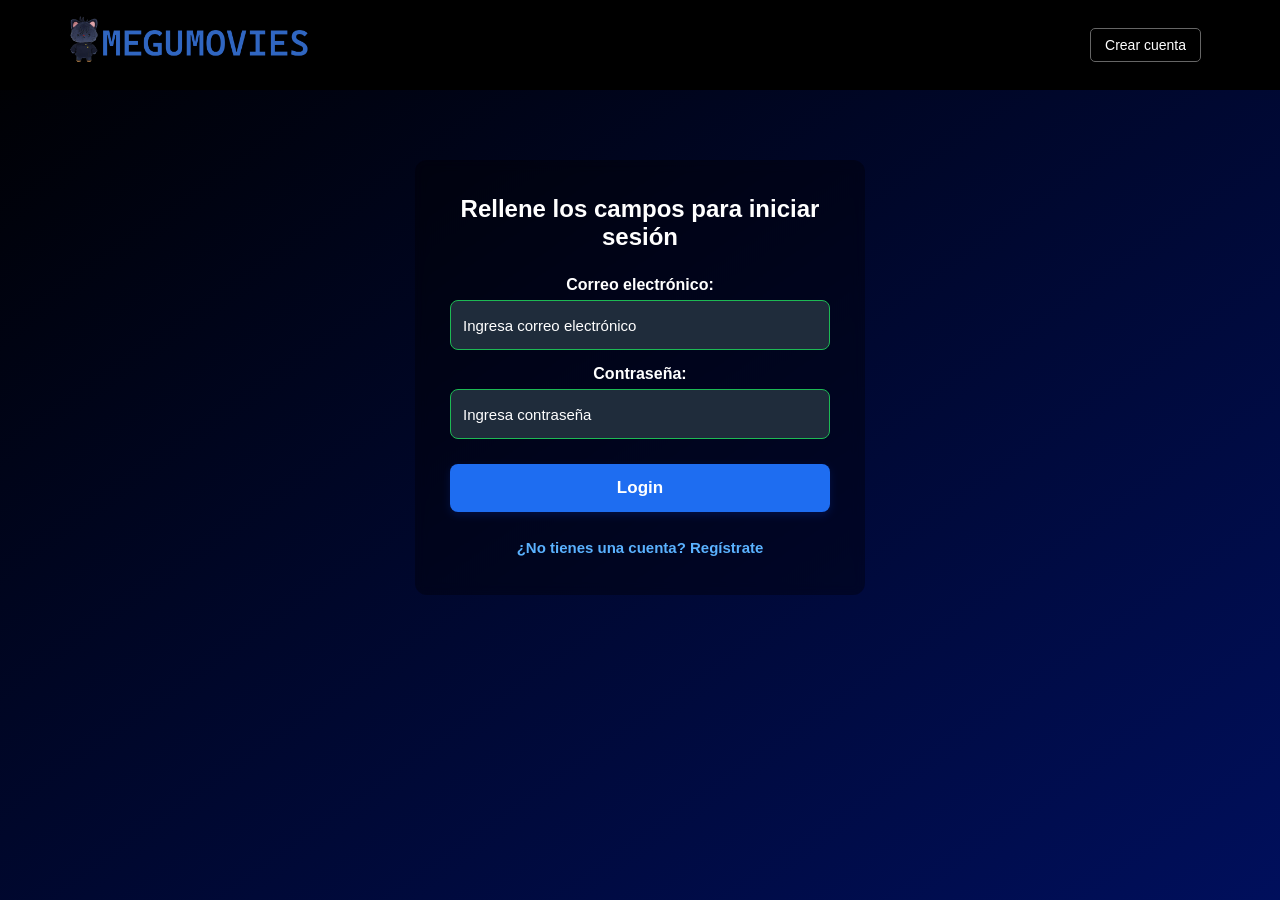
<file: index.html>
<!DOCTYPE html>
<html lang="en">
<head>
    <meta charset="UTF-8">
    <meta name="viewport" content="width=device-width, initial-scale=1.0">
    <link rel="stylesheet" href="styles.css">
    <title>Inicio de sesion</title>
</head>
<body>

<header class="header">
    <nav class="nav">
        <div class="left-cont">
            <img src="assets/img/meowgumi.png" class="logo" alt="Megumovies">
        </div>
        <div>
            <a href="registro.html">Crear cuenta</a>
        </div>
    </nav>
</header>

<div class="contenedorIDX">

    <h4>Rellene los campos para iniciar sesión</h4>

    <form id="loginForm">

        <label class="label">Correo electrónico:</label>
        <input type="text" placeholder="Ingresa correo electrónico" class="correo" required>

        <label class="label">Contraseña:</label>
        <input type="password" placeholder="Ingresa contraseña" class="password" required>

        <button type="submit" class="login-btn">Login</button>

    </form>

    <p class="login-link">
        <a href="registro.html">¿No tienes una cuenta? Regístrate</a>
    </p>

</div>

<script src="config.js"></script>
<script src="scripts.js"></script>

</body>
</html>
</file>
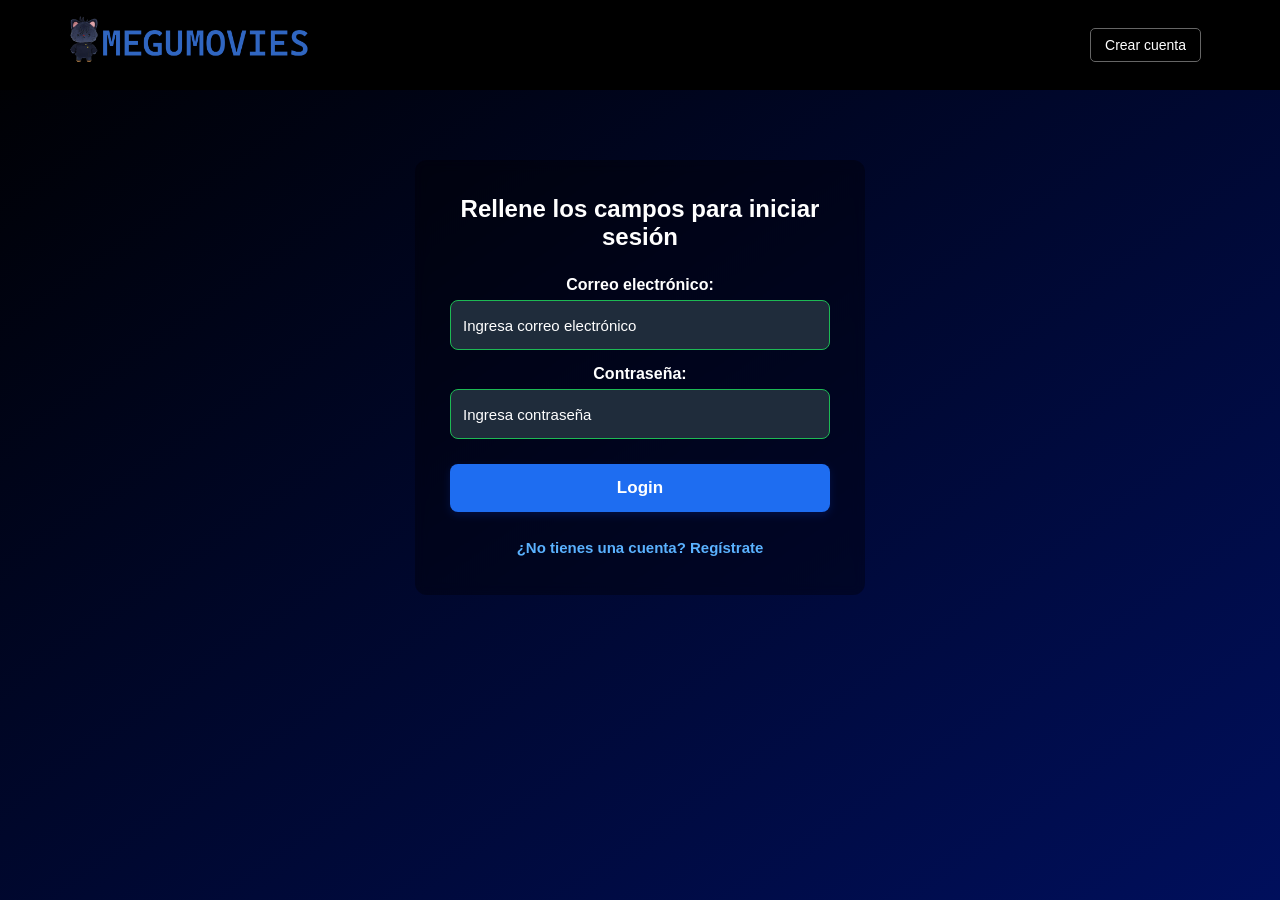
<file: favoritos.html>
<!DOCTYPE html>
<html lang="es">
<head>
  <meta charset="UTF-8">
  <meta name="viewport" content="width=device-width, initial-scale=1.0">
  <title>Megumovies</title>
  <link rel="stylesheet" href="styles.css">
</head>

<body>
  <header class="header">
<nav class="nav">
  <div class="left-cont">
    <img src="assets/img/meowgumi.png" class="logo" alt="Megumovies">
  </div>
  
  <ul class="main-nav">
    <li class="nav-item active"><a href="paginaprincipal.html">Inicio</a></li>
    <li class="nav-item"><a href="series.html">Series</a></li>
    <li class="nav-item"><a href="favoritos.html">Mi Lista</a></li>
    
  </ul>

    <div class="right-cont">
    <div class="search-container">
        <input type="text" id="buscador" placeholder="Buscar">
        <button id="btn-buscar">🔍</button>
    </div>
    <button class="logout-btn">Cerrar sesión</button>

</div>  
</nav>
  </header>
  <main id="contenedor-principal">
    <h2 class="titulo-seccion">Mi lista de favoritos</h2>
    <div id="contenedor-favoritos" class="catalogo-grid"></div>
  </main>
  <script src="config.js"></script>
  <script src="scripts.js"></script>
</body>
</html>
</file>
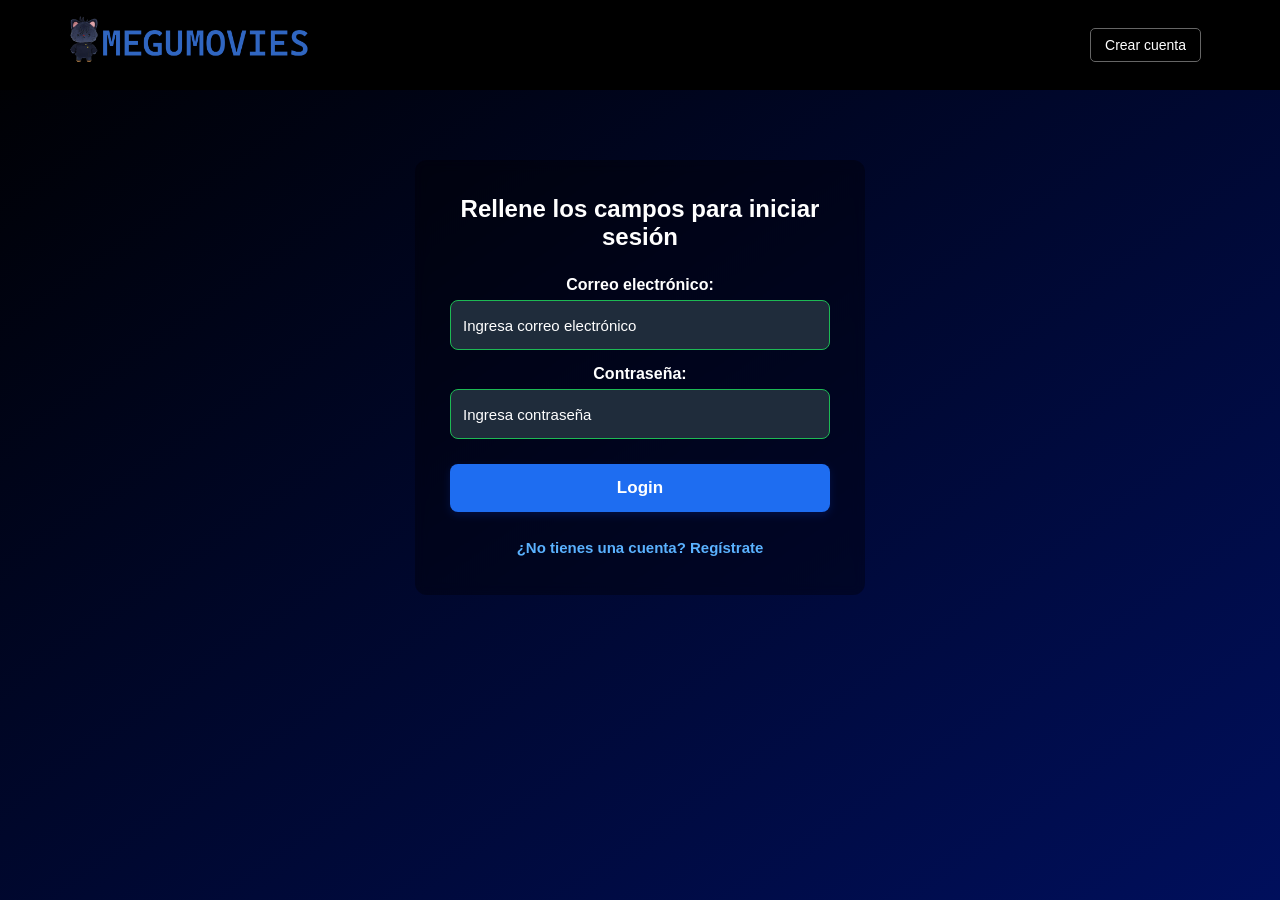
<file: metodospagos.html>
<!DOCTYPE html>
<html lang="es">
<head>
    <meta charset="UTF-8">
    <meta name="viewport" content="width=device-width, initial-scale=1.0">
    <title>Simulación Pago con Tarjeta</title>
    <link rel="stylesheet" href="styles.css">
</head>
<body id="pagina-pago">

    <div id="pago-simulacion" class="container">
        <h1>Pago con Tarjeta </h1>

        <label>Número de tarjeta:</label>
        <input type="text" id="numero" maxlength="16" placeholder="1234 5678 9012 3456">

        <label>Nombre del titular:</label>
        <input type="text" id="titular" placeholder="Nombre como aparece en la tarjeta">

        <label>Fecha de expiración:</label>
        <input type="month" id="fecha">

        <label>CVV:</label>
        <input type="text" id="cvv" maxlength="3" placeholder="123">

        <button id="btnPagar"> Pago</button>

        <div id="resultado"></div>
    </div>

    <script src="config.js"></script>
<script src="scripts.js"></script>
</body>
</html>
</file>
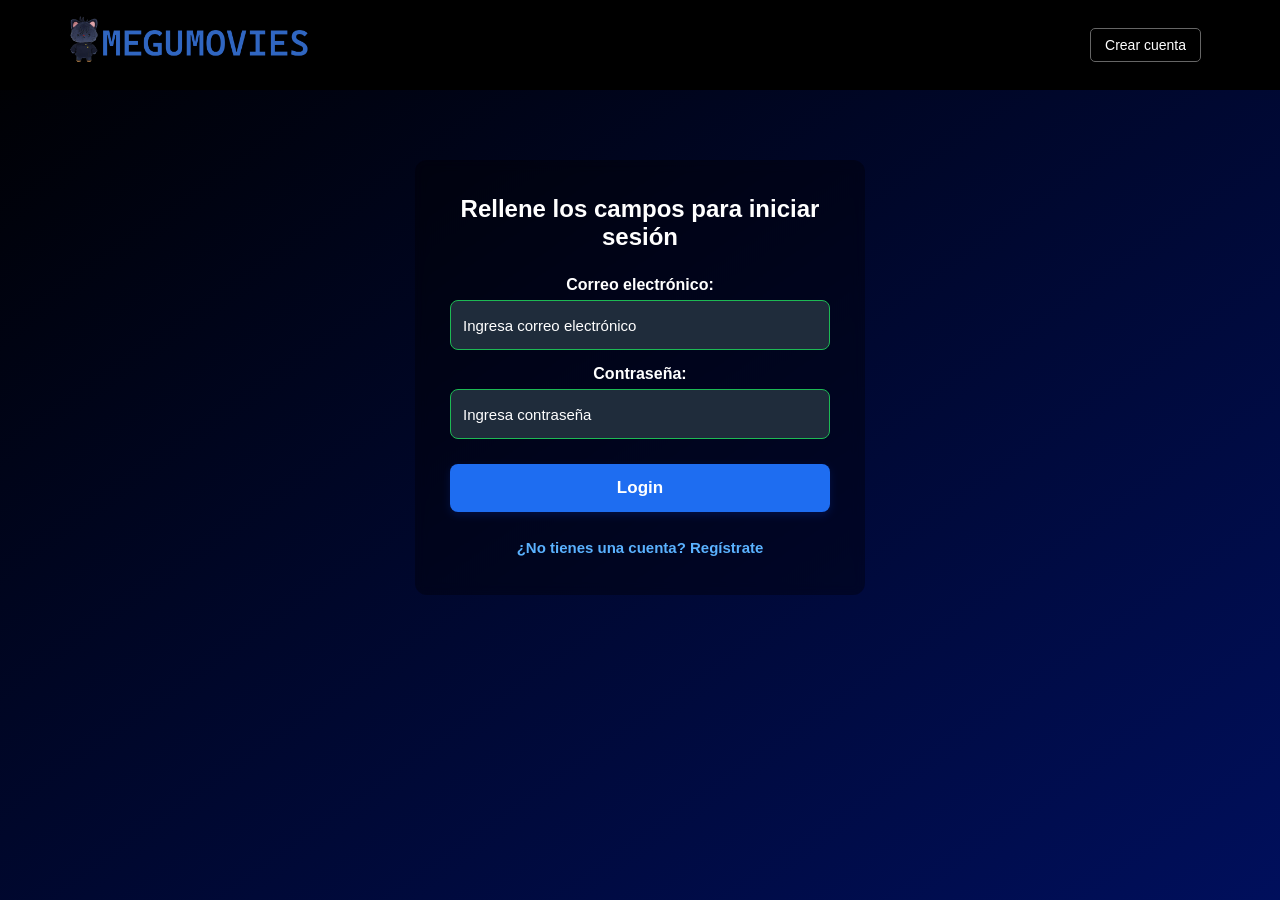
<file: paginaprincipal.html>
<!DOCTYPE html>
<html lang="es">
<head>
  <meta charset="UTF-8">
  <meta name="viewport" content="width=device-width, initial-scale=1.0">
  <title>Megumovies</title>
  <link rel="stylesheet" href="styles.css">
</head>

<body>
  <header class="header">
<nav class="nav">
  <div class="left-cont">
    <img src="assets/img/meowgumi.png" class="logo" alt="Megumovies">
  </div>
  
  <ul class="main-nav">
    <li class="nav-item active"><a href="paginaprincipal.html">Inicio</a></li>
    <li class="nav-item"><a href="series.html">Series</a></li>
    <li class="nav-item"><a href="favoritos.html">Mi Lista</a></li>
    
  </ul>

    <div class="right-cont">
    <div class="search-container">
        <input type="text" id="buscador" placeholder="Buscar">
        <button id="btn-buscar">🔍</button>
    </div>
    <button class="logout-btn">Cerrar sesión</button>

</div>  
</nav>
  </header>
  <main id="contenedor-principal">
    <h2 class="titulo-seccion">Lo mas reciente</h2>
    <div id="contenedor-catalogo"></div>
  </main>
  <div id="detalle-overlay" class="overlay"></div>
  <script src="config.js"></script>
<script src="scripts.js"></script>
</body>
</html>
</file>
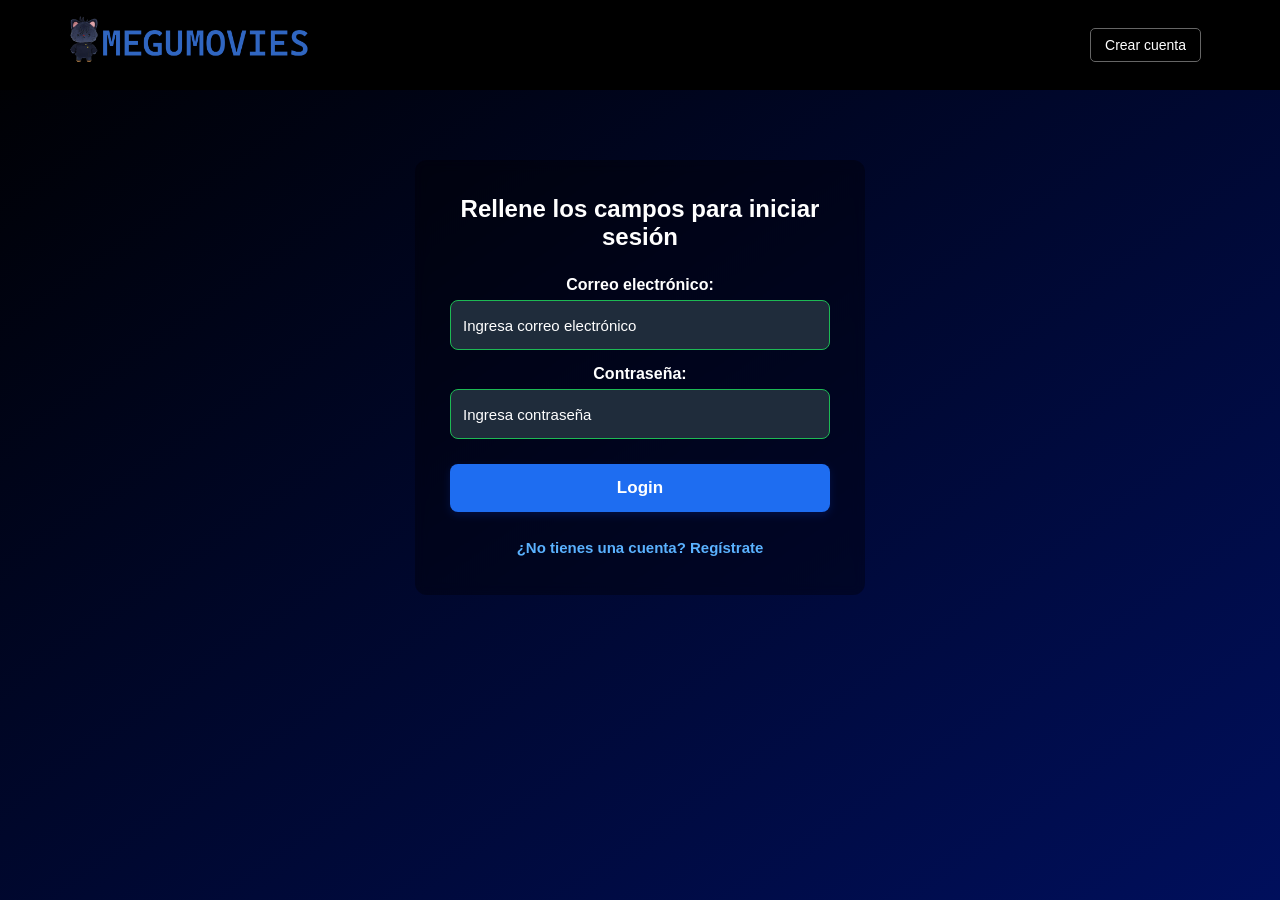
<file: pagos.html>
<!DOCTYPE html>
<html lang="en">
<head>
    <meta charset="UTF-8">
    <meta name="viewport" content="width=device-width, initial-scale=1.0">
    <title>Planes de pago</title>
    <link rel="stylesheet" href="styles.css">
</head>

<body>

<header class="header">
  <nav class="nav">

    <div class="left-cont">
      <img src="assets/img/meowgumi.png" class="logo" alt="Logo">
    </div>

    <ul class="main-nav">
      <li class="nav-item active"><a href="paginaprincipal.html">Inicio</a></li>
      <li class="nav-item"><a href="series.html">Serie</a></li>
      <li class="nav-item"><a href="favoritos.html">Mi Lista</a></li>
      <li class="nav-item"><a href="pagos.html">Planes de Pago</a></li>      
    </ul>

    <div class="right-cont">
      <img
        class="avatar"
        src="https://pbs.twimg.com/media/C8UolGsXgAAZuv-.jpg"
        alt="Perfil"
      >
    </div>

  </nav>
</header>

<section class="pricing">

  <div class="pricing-card">
    <h3>Plan Básico</h3>
    <p class="price">$99</p>

    <ul>
      <li>Estándar con anuncios</li>
      <li>Full HD (1080p)</li>
      <li>Incluye 2 dispositivos</li>
    </ul>

    <button class="pricing-btn" onclick="myFunction()">Elegir Plan</button>
  </div>

  <div class="pricing-card featured">
    <h3>Plan Estándar</h3>
    <p class="price">$150</p>

    <ul>
      <li>Sin anuncios</li>
      <li>Full HD (1080p)</li>
      <li>Incluye 4 dispositivos</li>
    </ul>

    <button class="pricing-btn" onclick="myFunction()">Elegir Plan</button>
  </div>

  <div class="pricing-card">
    <h3>Plan Premium</h3>
    <p class="price">$300</p>

    <ul>
      <li>Ultra HD 4K</li>
      <li>Descarga de contenido</li>
      <li>Hasta 10 dispositivos continuos</li>
    </ul>

    <button class="pricing-btn" onclick="myFunction()">Elegir Plan</button>
  </div>

</section>

<script src="config.js"></script>
<script src="scripts.js"></script>

</body>
</html>
</file>
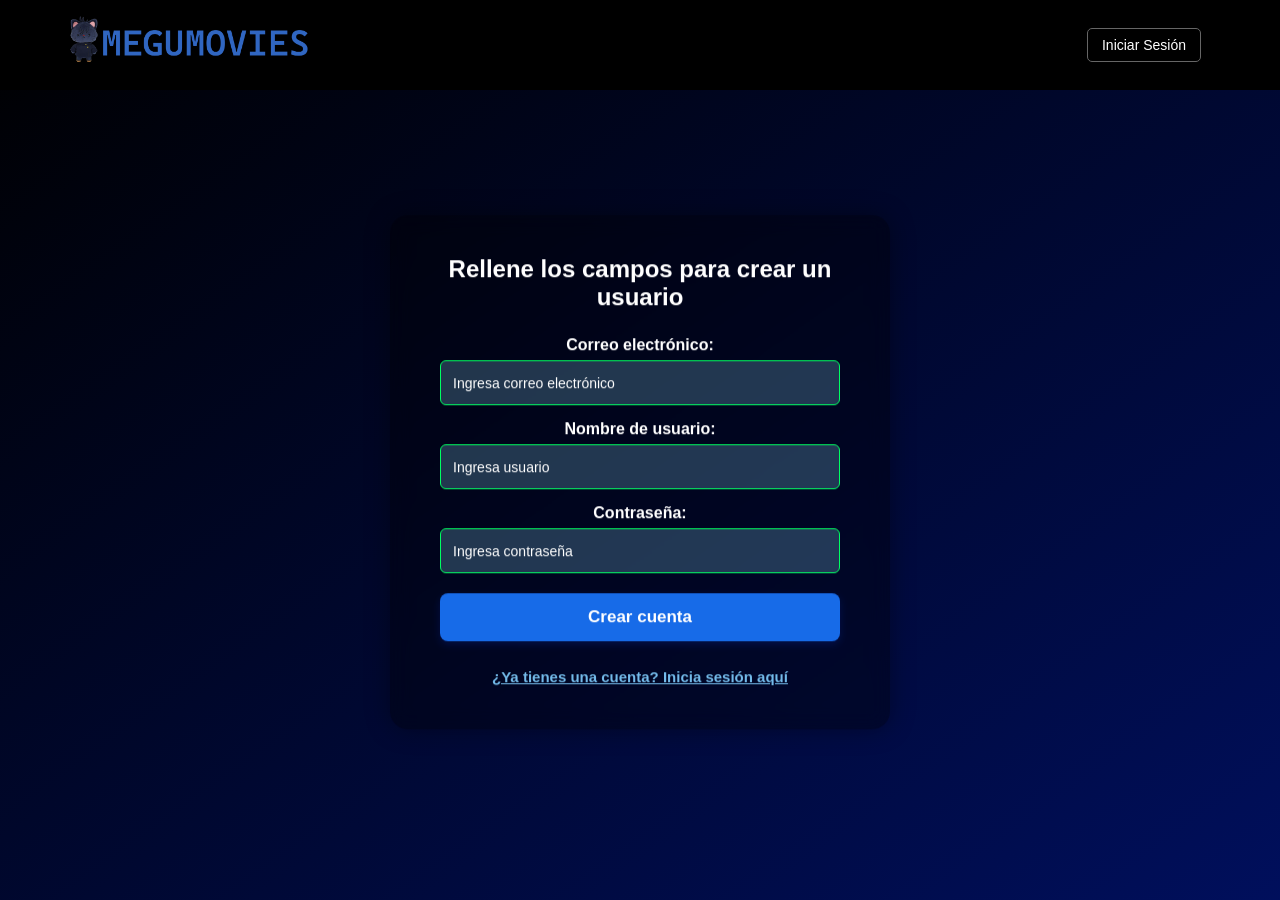
<file: registro.html>
<!DOCTYPE html>
<html lang="en">
<head>
    <meta charset="UTF-8">
    <meta name="viewport" content="width=device-width, initial-scale=1.0">
    <link rel="stylesheet" href="styles.css">
    <title>Document</title>
</head>
<body>

<header class="header">
    <nav class="nav">
      <div class="left-cont">
        <img src="assets/img/meowgumi.png" class="logo" alt="Megumovies">
      </div>
      <div>
        <a href="index.html">Iniciar Sesión</a>
      </div>
    </nav>
</header>

<div class="contenedorRGST">
    
    <h4>Rellene los campos para crear un usuario</h4>

    <form id="registroForm">

        <label class="label">Correo electrónico:</label>
        <input type="text" placeholder="Ingresa correo electrónico" class="correo" required>

        <label class="label">Nombre de usuario:</label>
        <input type="text" placeholder="Ingresa usuario" class="username" required>

        <label class="label">Contraseña:</label>
        <input type="password" placeholder="Ingresa contraseña" class="password" required>

        <button type="submit" class="crearUsr-btn">Crear cuenta</button>

    </form>

    <p class="login-link">
        <a href="index.html">¿Ya tienes una cuenta? Inicia sesión aquí</a>
    </p>

</div>



  <script src="config.js"></script>
  <script src="scripts.js"></script>
</body>
</html>
</file>
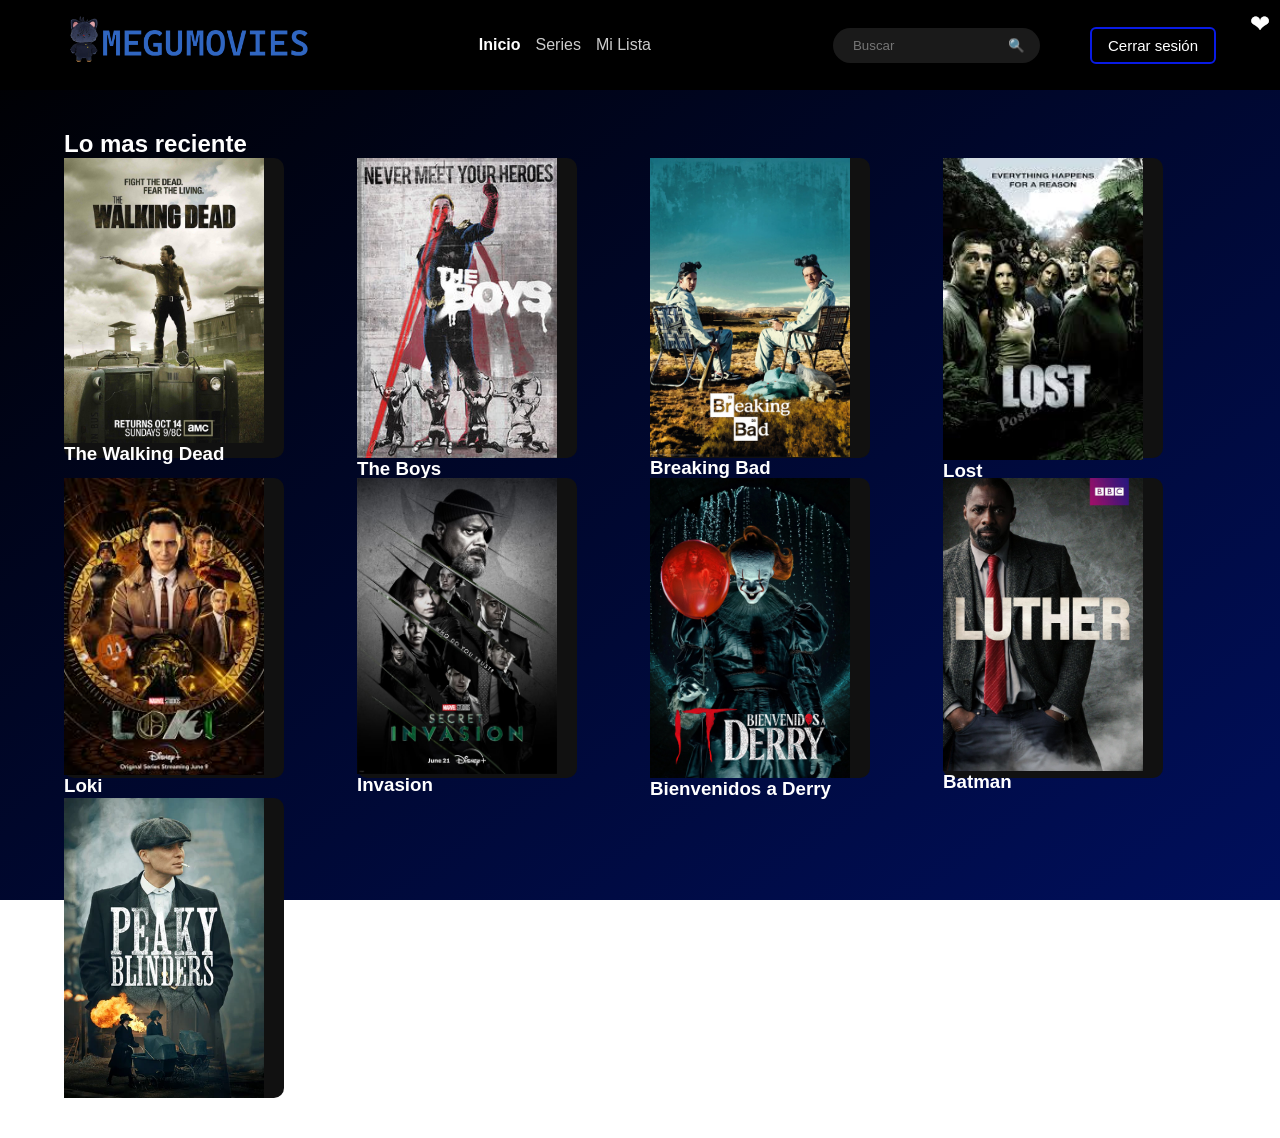
<file: series.html>
<!DOCTYPE html>
<html lang="es">
<head>
  <meta charset="UTF-8">
  <meta name="viewport" content="width=device-width, initial-scale=1.0">
  <title>Megumovies</title>
  <link rel="stylesheet" href="styles.css">
</head>

<body>
  <header class="header">
<nav class="nav">
  <div class="left-cont">
    <img src="assets/img/meowgumi.png" class="logo" alt="Megumovies">
  </div>
  
  <ul class="main-nav">
    <li class="nav-item active"><a href="paginaprincipal.html">Inicio</a></li>
    <li class="nav-item"><a href="series.html">Series</a></li>
    <li class="nav-item"><a href="favoritos.html">Mi Lista</a></li>
    
  </ul>

    <div class="right-cont">
    <div class="search-container">
        <input type="text" id="buscador" placeholder="Buscar">
        <button id="btn-buscar">🔍</button>
    </div>
    <button class="logout-btn">Cerrar sesión</button>

</div>  
</nav>
  </header>
  <main id="contenedor-principal">
    <h2 class="titulo-seccion">Lo mas reciente</h2>
    <div id="contenedor-catalogo"></div>
  </main>
  <div id="detalle-overlay" class="overlay"></div>
<script>
// ===============================
// Referencias
// ===============================
const overlay = document.getElementById("detalle-overlay");
const contenedor = document.getElementById("contenedor-catalogo");
const inputBuscador = document.getElementById("buscador");
const btnBuscar = document.getElementById("btn-buscar");
const lorem = "Descripción de prueba para la serie.";

// ===============================
// Datos de series
// ===============================
const series = [
    { titulo: "The Walking Dead", img: "S_The_walking_dead_2.jpg", descripcion: "Un grupo de supervivientes lucha por vivir en un mundo invadido por zombis y amenazas humanas." },
    { titulo: "The Boys", img: "S_the-boys-homelander-C24.jpg", descripcion: "Superhéroes corruptos y una banda dispuesta a exponerlos cueste lo que cueste." },
    { titulo: "Breaking Bad", img: "s_BreakingBad_c24.jpg", descripcion: "Un profesor de química se transforma en un capo para asegurar el futuro de su familia." },
    { titulo: "Lost", img: "S_Lost_c12.jpg", descripcion: "Sobrevivientes de un accidente aéreo enfrentan misterios en una isla llena de secretos." },
    { titulo: "Loki", img: "S_loki_c12.jpg", descripcion: "El dios del engaño viaja por el multiverso causando caos y enfrentando su destino." },
    { titulo: "Invasion", img: "S_Invacion_c12.jpg", descripcion: "Una invasión alienígena vista desde distintas partes del mundo y personas comunes." },
    { titulo: "Bienvenidos a Derry", img: "S_Bienvenidos-A-Derry_c12.webp", descripcion: "Una historia imperdible para maratonear." },
    { titulo: "Batman", img: "S_Luter_c12.jpg", descripcion: "Una historia imperdible para maratonear." },
    { titulo: "Peaky Blinders", img: "P_PeakyBlinders-1.webp", descripcion: "Una familia criminal en Birmingham sube al poder entre violencia y estrategia." }
];

// ===============================
// Overlay
// ===============================
function mostrarDetalle(serie) {
    overlay.innerHTML = `
        <div class="detalle-contenido">
            <button class="cerrar">X</button>
            <img src="assets/img/${serie.img}" class="detalle-img">
            <h1>${serie.titulo}</h1>
            <p>${serie.descripcion || 'Sin descripción'}</p>
        </div>
    `;
    overlay.classList.add("activo");
    document.body.style.overflow = "hidden";
    overlay.querySelector(".cerrar").onclick = cerrarDetalle;
}

function cerrarDetalle() {
    overlay.classList.remove("activo");
    document.body.style.overflow = "";
}

// ===============================
// Favoritos
// ===============================
const usuarioActual = localStorage.getItem("usuarioActivo") || "invitado";
const keyFavoritos = `favoritos_${usuarioActual}`;

function toggleFavorito(serie, icono) {
    let favoritos = JSON.parse(localStorage.getItem(keyFavoritos)) || [];
    const index = favoritos.findIndex(f => f.titulo === serie.titulo);
    if (index === -1) favoritos.push({ titulo: serie.titulo, descripcion: serie.descripcion || "", miniatura: "./assets/img/" + serie.img, tipo: "serie" });
    else favoritos.splice(index, 1);
    localStorage.setItem(keyFavoritos, JSON.stringify(favoritos));
    icono.classList.toggle("active");
}

// ===============================
// Renderizar series
// ===============================
function mostrarSeries(lista) {
    contenedor.innerHTML = "";
    lista.forEach(serie => {
        const card = document.createElement("div");
        card.classList.add("card");

        const img = document.createElement("img");
        img.src = `assets/img/${serie.img}`;
        img.width = 200;
        img.addEventListener("click", () => mostrarDetalle(serie));

        const titulo = document.createElement("h3");
        titulo.textContent = serie.titulo;

        // Icono favorito
        const iconoFav = document.createElement("span");
        iconoFav.innerHTML = "❤";
        iconoFav.classList.add("btn-favorito");
        const favoritos = JSON.parse(localStorage.getItem(keyFavoritos)) || [];
        if (favoritos.some(f => f.titulo === serie.titulo)) iconoFav.classList.add("active");
        iconoFav.addEventListener("click", e => {
            e.stopPropagation();
            toggleFavorito(serie, iconoFav);
        });

        card.appendChild(img);
        card.appendChild(titulo);
        card.appendChild(iconoFav);
        contenedor.appendChild(card);
    });
}

// ===============================
// Buscador
// ===============================
function filtrarSeries() {
    const texto = inputBuscador.value.toLowerCase();
    const filtrados = series.filter(s => s.titulo.toLowerCase().includes(texto));
    mostrarSeries(filtrados);
}

inputBuscador.addEventListener("input", filtrarSeries);
btnBuscar.addEventListener("click", filtrarSeries);

// ===============================
// Logout
// ===============================
const logoutBtn = document.querySelector(".logout-btn");
if (logoutBtn) {
  logoutBtn.addEventListener("click", () => {
    // borra sesión (ajusta las keys si usas otras)
    localStorage.removeItem("token");
    localStorage.removeItem("usuarioActivo");
    localStorage.removeItem("usuario");
    window.location.href = "index.html";
  });
}

// ===============================
// Inicializar
// ===============================
mostrarSeries(series);
</script>
</file>
<file: styles.css>
* {
  margin: 0;
  padding: 0;
  box-sizing: border-box;
  font-family: Helvetica, Arial, sans-serif;
}

*::-webkit-scrollbar {
  width: 8px;
}
*::-webkit-scrollbar-thumb {
  background: #333;
  border-radius: 10px;
}
*::-webkit-scrollbar-thumb:hover {
  background: #555;
}

html, body {
background: linear-gradient(to left top, rgb(0, 15, 92), rgb(0, 0, 0));
  background-attachment: fixed;
  color: #fff;
  min-height: 100vh;
  
}

a {
  text-decoration: none;
  color: #fff;
}

img {
  cursor: pointer;
  display: block;
}

/* HEADER / NAV */
.header {
  width: 100%;
  position: relative;
  background: black;
  
}

.nav {
  display: flex;
  justify-content: space-between;
  align-items: center;
  padding: 15px 5%;
}

.left-cont, .right-cont, nav div {
  display: flex;
  align-items: center;
}

.logo {
  height: 60px;
  width: auto;
  object-fit: cover;
}

.main-nav {
  list-style: none;
  display: flex;
  gap: 15px;
}

.nav-item {
  opacity: 0.8;
  white-space: nowrap;
}
.nav-item.active {
  opacity: 1;
  font-weight: bold;
}

nav div a {
  display: inline-flex;
  align-items: center;
  margin-right: 15px;
  background: rgb(23, 107, 232);
  height: auto;
  padding: 8px 14px;
  border-radius: 5px;
  font-size: 14px;
  cursor: pointer;
}

nav div a:first-child {
  background: #000;
  border: 1px solid #666;
}

.right-cont svg,
.right-cont img {
  margin-right: 22px;
  cursor: pointer;
}
.right-cont img {
  max-width: 40px;
}

/* Responsive NAV */
@media (max-width: 768px) {
  nav div a {
    padding: 8px 10px;
    font-size: 12px;
  }
  .main-nav {
    display: none;
    width: 100%;
    flex-direction: column;
    gap: 10px;
  }
}

/* CONTENEDORES PRINCIPALES*/
.container,
.contenedorIDX,
.contenedorRGST {
  width: 90%;
  max-width: 1200px;
  margin: 130px auto 0;
  text-align: center;
}

.container h1,
.contenedorIDX h1,
.contenedorRGST h1 {
  font-size: 3.8rem;
  margin-bottom: 20px;
  letter-spacing: -3px;
}
.container h3,
.contenedorIDX h3,
.contenedorRGST h3 {
  font-weight: 500;
  margin-bottom: 30px;
}
.container p,
.contenedorIDX p,
.contenedorRGST p {
  font-size: 10px;
  line-height: 1.5;
}

/* Inputs */
.start-input,
.username,
.password,
.correo {
  width: 400px;
  max-width: 100%;
  height: 50px;
  padding: 20px 10px 0;
  border: 1px solid #02ff02;
  background-color: rgba(135, 206, 235, 0.3);
  color: #fff;
  border-radius: 4px;
  outline: none;
  font-size: 16px;
}
.start-input::placeholder,
.username::placeholder,
.password::placeholder,
.correo::placeholder {
  color: #fff;
}

/* Botones */
.start-btn,
.login-btn,
.crearUsr-btn {
    background: #176BE8;
    color: white;
    padding: 10px 22px;
    border-radius: 8px;
    border: none;
    font-size: 16px;
    font-weight: 600;
    cursor: pointer;
    transition: 0.25s ease;
    box-shadow: 0 3px 8px rgba(13, 50, 184, 0.25);
}

.start-btn {
  background: rgb(28, 230, 227);
}
.start-btn:hover {
  background: rgb(20, 200, 197);
}

.login-btn {
  background: rgb(23, 107, 232);
  border-radius: 20px;
}
.login-btn:hover {
  background: rgb(23, 107, 232);
}

.crearUsr-btn {
  background: rgb(23, 107, 232);
}
.crearUsr-btn:hover {
  background: rgb(20, 200, 197);
}

/* CATÁLOGO*/
#contenedor-principal {
  padding: 40px 5%;
}

#contenedor-catalogo {
  display: grid;
  grid-template-columns: repeat(auto-fill, minmax(220px, 1fr));
  gap: 20px;
}

.card {
  width: 100%;
  max-width: 220px;
  height: 300px;
  background: #111;
  border-radius: 10px;
  cursor: pointer;
  transition: transform .25s ease, box-shadow .25s ease;
}
.card:hover {
  transform: scale(1.06);
  box-shadow: 0 12px 12px rgba(0, 0, 0, 0.65);
  z-index: 2;
}

/* MOVIES / BANNER*/
.banner-section {
  background-repeat: no-repeat;
  background-size: cover;
  background-position: center;
  min-height: 100vh;              
  width: 100%;
  padding-top: 120px;             
  position: relative;
  display: flex;
  flex-direction: column;
  justify-content: center;        
  color: white;
}

/* Contenido centrado visualmente */
.banner-content {
  max-width: 600px;
  margin-left: 50px;
  text-shadow: 0px 3px 10px rgba(0,0,0,0.7);
}

/* Título más elegante */
.banner__title {
  font-size: clamp(40px, 8vw, 95px);
  font-weight: 900;
  margin-bottom: 20px;
}

/* Info */
.banner__info {
  font-size: 24px;
  font-weight: 700;
  margin-bottom: 14px;
}

/* Overview más legible */
.banner__overview {
  font-size: 18px;
  line-height: 1.4;
  margin-bottom: 25px;
  max-width: 500px;
}

.action-button {
  border: none;
  padding: 12px 28px;
  border-radius: 6px;
  cursor: pointer;
  margin-right: 12px;
  font-size: 17px;
  font-weight: 700;
  transition: 0.3s ease;
}

.action-button:first-child {
  background: white;
  color: black;
}

.action-button:last-child {
  background: rgba(109, 109, 110, 0.7);
  color: white;
}

.action-button:hover {
  transform: scale(1.06);
}

.banner_fadeBottom {
  height: 200px;
  background: linear-gradient(180deg, transparent, rgba(0,0,0,0.75), #141414);
  position: absolute;
  bottom: 0;
  width: 100%;
}

.detalle-contenido .dettalle-img {
  width: 300px;         
  height: 450px;        
  object-fit: cover;    
  border-radius: 10px;
  display: block;
  margin: 0 auto 20px;  
}


/* PLANES DE PAGO */
.pricing {
  width: 100%;
  max-width: 1200px;
  margin: 100px auto 0; 
  display: flex;
  justify-content: center;
  gap: 35px;
  flex-wrap: wrap;
  padding: 20px 0;
}

.pricing-card {
  background: linear-gradient(145deg, #111829, #0c1220);
  padding: 35px 30px;
  width: 340px;
  border-radius: 18px;
  text-align: center;
  box-shadow: 0 0 20px rgba(0,0,0,0.35);
  border: 1px solid rgba(255,255,255,0.05);
  transition: 0.3s ease-in-out;
}

.pricing-card:hover {
  transform: scale(1.05);
  box-shadow: 0 0 18px rgb(0 180 255 / 0.5);
}

.pricing-card.featured {
  border: 2px solid #00eaff;
  box-shadow: 0 0 30px rgba(0, 238, 255, 0.75), 0 0 60px rgba(0, 238, 255, 0.35);
  transform: scale(1.07);
}

.pricing-card h3 {
  font-size: 26px;
  font-weight: 600;
  margin-bottom: 12px;
}

.price {
  font-size: 45px;
  font-weight: bold;
  margin: 10px 0 25px;
  color: #00c8ff;
}

.pricing-card ul {
  list-style: none;
  padding: 0;
  margin: 0 0 25px;
}

.pricing-card ul li {
  font-size: 16px;
  margin: 8px 0;
  opacity: 0.9;
}

.pricing-btn {
  width: 90%;
  padding: 12px;
  border: none;
  border-radius: 8px;
  background: linear-gradient(90deg, #007bff, #00d9ff);
  color: white;
  font-size: 17px;
  font-weight: bold;
  cursor: pointer;
  transition: 0.3s ease;
  box-shadow: 0 4px 10px rgba(0,0,0,0.45);
}

.pricing-btn:hover {
  transform: translateY(-3px);
  box-shadow: 0 8px 18px rgba(0,0,0,0.65);
}

@media (max-width: 900px) {
  .pricing {
    flex-direction: column;
    align-items: center;
  }
}

#detalle-overlay {
  position: fixed;
  inset: 0;
  background: #1c1c1c; 
  display: flex;
  opacity: 0;
  pointer-events: none;
  transition: 0.3s;
  z-index: 2000; 
  overflow-y: auto; 
}

#detalle-overlay.activo {
  opacity: 1;
  pointer-events: all;
}

.detalle-contenido {
  background: #1c1c1c;
  width: 100%;
  min-height: 100vh; 
  padding: 60px 10% 40px; 
  position: relative;
  box-sizing: border-box;
  animation: slideIn 0.4s ease-out; 
}

.detalle-contenido img {
  display: block;
  width: auto; 
  max-width: 100%; 
  
  height: auto; 
  max-height: 70vh; 
  object-fit: contain; 
  
  margin: 0 auto 30px;
  border-radius: 12px;
  box-shadow: 0 10px 30px rgba(0,0,0,0.5);
}

.cerrar {
  position: fixed; 
  top: 25px;
  right: 25px;
  background: #091fe5;
  border: none;
  color: white;
  padding: 12px 20px;
  border-radius: 50px;
  font-weight: bold;
  cursor: pointer;
  z-index: 2001;
  box-shadow: 0 4px 15px rgba(0,0,0,0.3);
}

.cerrar:hover {
  background: #0d51e4;
  transform: scale(1.05);
}

@keyframes slideIn {
  from { transform: translateY(50px); opacity: 0; }
  to { transform: translateY(0); opacity: 1; }
}

.logout-btn {
  background: transparent;
  color: white;
  border: 2px solid #091be5;
  padding: 10px 22px;
  font-size: 15px;
  border-radius: 6px;
  cursor: pointer;
  transition: 0.3s ease;
  height: auto;         
  display: flex;        
  align-items: center;  
  justify-content: center;
}

.logout-btn:hover {
  background: #0926e5;
}

/* CONTENEDOR DEL FORMULARIO */
.contenedorRGST {
    width: 100%;
    max-width: 500px;
    padding: 40px 50px;
    text-align: center;

    background: rgba(0, 0, 0, 0.35);
    backdrop-filter: blur(10px);
    border-radius: 18px;
    box-shadow: 0 0 25px rgba(0, 0, 0, 0.35);

    position: absolute;
    top: 38%;    
    left: 50%;
    transform: translate(-50%, -50%);
}

/* Título */
.contenedorRGST h4 {
    font-size: 24px;
    margin-bottom: 25px;
}

.label {
    display: block;
    text-align: center;
    font-size: 16px;
    font-weight: 600;
    margin: 15px 0 6px;
}

/* Etiquetas */
.contenedorRGST h1 {
    font-size: 20px;
    font-weight: 600;
    margin-bottom: 5px;
}

/* Inputs */
.contenedorRGST input {
    width: 100%;
    height: 45px;

    border-radius: 6px;
    border: 1px solid #00ff62;

    background-color: rgba(135, 206, 235, 0.25);
    color: white;

    padding: 0 12px;
    font-size: 14px;
    outline: none;
    transition: 0.2s ease;
}

.contenedorRGST input:focus {
    border-color: #00ffa6;
    background-color: rgba(135, 206, 235, 0.37);
}

/* Botón */
.crearUsr-btn {
    width: 100%;
    height: 48px;
    margin-top: 20px;

    background: rgb(23, 107, 232);
    border: none;
    border-radius: 8px;

    color: white;
    font-size: 17px;
    font-weight: bold;

    cursor: pointer;
    transition: 0.3s ease;
}

.crearUsr-btn:hover {
    background: rgb(20, 200, 197);
}

/* Texto inferior */
.contenedorRGST p {
    margin-top: 25px;
    font-size: 14px;
    opacity: 0.9;
}

.contenedorRGST p a {
    color: #80cfff;
    text-decoration: underline;
}

/* Contenedor central del login */
.contenedorIDX {
    width: 450px;
    margin: 70px auto;
    background: rgba(0,0,0,0.35);
    padding: 35px;
    border-radius: 12px;
    text-align: center;
    backdrop-filter: blur(6px);
    color: white;
}

/* Título */
.contenedorIDX h4 {
    font-size: 24px;
    margin-bottom: 25px;
}


/* Inputs */
.contenedorIDX input {
    width: 100%;
    padding: 12px;
    border-radius: 8px;
    border: 1px solid #1db954;
    background: #1f2c3b;
    color: white;
    outline: none;
    font-size: 15px;
}

/* Botón login */
.login-btn {
    width: 100%;
    padding: 14px;
    margin-top: 25px;
    border: none;
    border-radius: 8px;
    background: #1e6df1;
    color: #fff;
    font-size: 17px;
    font-weight: bold;
    cursor: pointer;
    transition: .2s;
}

.login-btn:hover {
    background: #0d5de0;
}

.login-link {
    margin-top: 25px;
}

.login-link a {
    font-size: 15px;  
    font-weight: 600;
    color: #5ab2ff;
    text-decoration: none;
}

.login-link a:hover {
    text-decoration: underline;
}

/*when css de busqueda */
.search-container {
    display: flex;
    align-items: center;
    background: #222;
    border-radius: 20px;
    padding: 5px 15px;
    margin-left: 20px;
}

#buscador {
    background: transparent;
    border: none;
    color: white;
    outline: none;
    padding: 5px;
    width: 160px;
}

#btn-buscar {
    background: none;
    border: none;
    cursor: pointer;
    color: #aaa;
}

.right-cont {
  display: flex;
  align-items: center; 
  gap: 50px;          
}

.search-container {
  display: flex;
  align-items: center;
  background: rgba(255, 255, 255, 0.1); 
  border-radius: 20px;
  padding: 5px 15px;
}

.logout-btn {
  white-space: nowrap; 
  padding: 8px 16px;

}

.no-results {
    color: #888;
    grid-column: 1 / -1;
    text-align: center;
    margin-top: 50px;
}

/* Contenedor principal */
#pagina-pago {
    width: 100%;
    max-width: 500px;
    padding: 40px 50px;
    text-align: center;

    background: rgba(0, 0, 0, 0.35);
    backdrop-filter: blur(10px);
    border-radius: 18px;
    box-shadow: 0 0 25px rgba(0, 0, 0, 0.35);

    position: absolute;
    top: 60%;    
    left: 50%;
    transform: translate(-50%, -50%);
}

/* Título */
#pago-simulacion h1 {
    font-size: 24px;
    font-weight: 700;
    text-align: center;
    margin-top: 0;
    margin-bottom: 25px;
    color: #ffffff;   /* <-- CAMBIADO A BLANCO */
    letter-spacing: -0.5px;
    font-family: "Segoe UI", Arial, sans-serif;
}

/* Labels */
#pago-simulacion label {
    display: block;
    text-align: center;
    font-size: 16px;
    font-weight: 600;
    margin: 15px 0 6px;
}

/* Inputs */
#pago-simulacion input {
    width: 100%;
    padding: 10px;
    margin-top: 6px;
    border-radius: 6px;
    border: 1px solid #555;   /* <-- tono oscuro */
    background: rgba(255, 255, 255, 0.1); /* <-- estilo glass */
    color: white;             /* <-- texto blanco */
    font-size: 14px;
}

#pago-simulacion input::placeholder {
    color: #bbb;              /* <-- placeholder claro */
}

/* Botón */
#pago-simulacion button {
    width: 100%;
    padding: 12px;
    margin-top: 25px;
    background: #1a73e8;       /* <-- azul estilo megumovies */
    color: white;
    border: none;
    border-radius: 6px;
    cursor: pointer;
    font-size: 15px;
    font-weight: bold;
}

#pago-simulacion button:hover {
    background: #1666cc;
}

/* Mensaje resultado */
#resultado {
    margin-top: 15px;
    text-align: center;
    font-size: 15px;
    font-weight: 600;
    color: #ff4d4d;   /* rojo para errores */
}

/* Mes de expiración */
#pago-simulacion input[type="month"] {
    font-family: monospace;
    letter-spacing: 1px;
}
.card-container {
    position: relative;
    display: inline-block;
}

.btn-favorito {
    position: absolute;
    top: 10px;
    right: 10px;
    font-size: 24px;
    cursor: pointer;
    color: white;
    text-shadow: 0 0 5px black;
    transition: transform 0.2s;
}

.btn-favorito.active {
    color: #ff4b2b;
}

.btn-favorito:hover {
    transform: scale(1.2);
}
</file>
